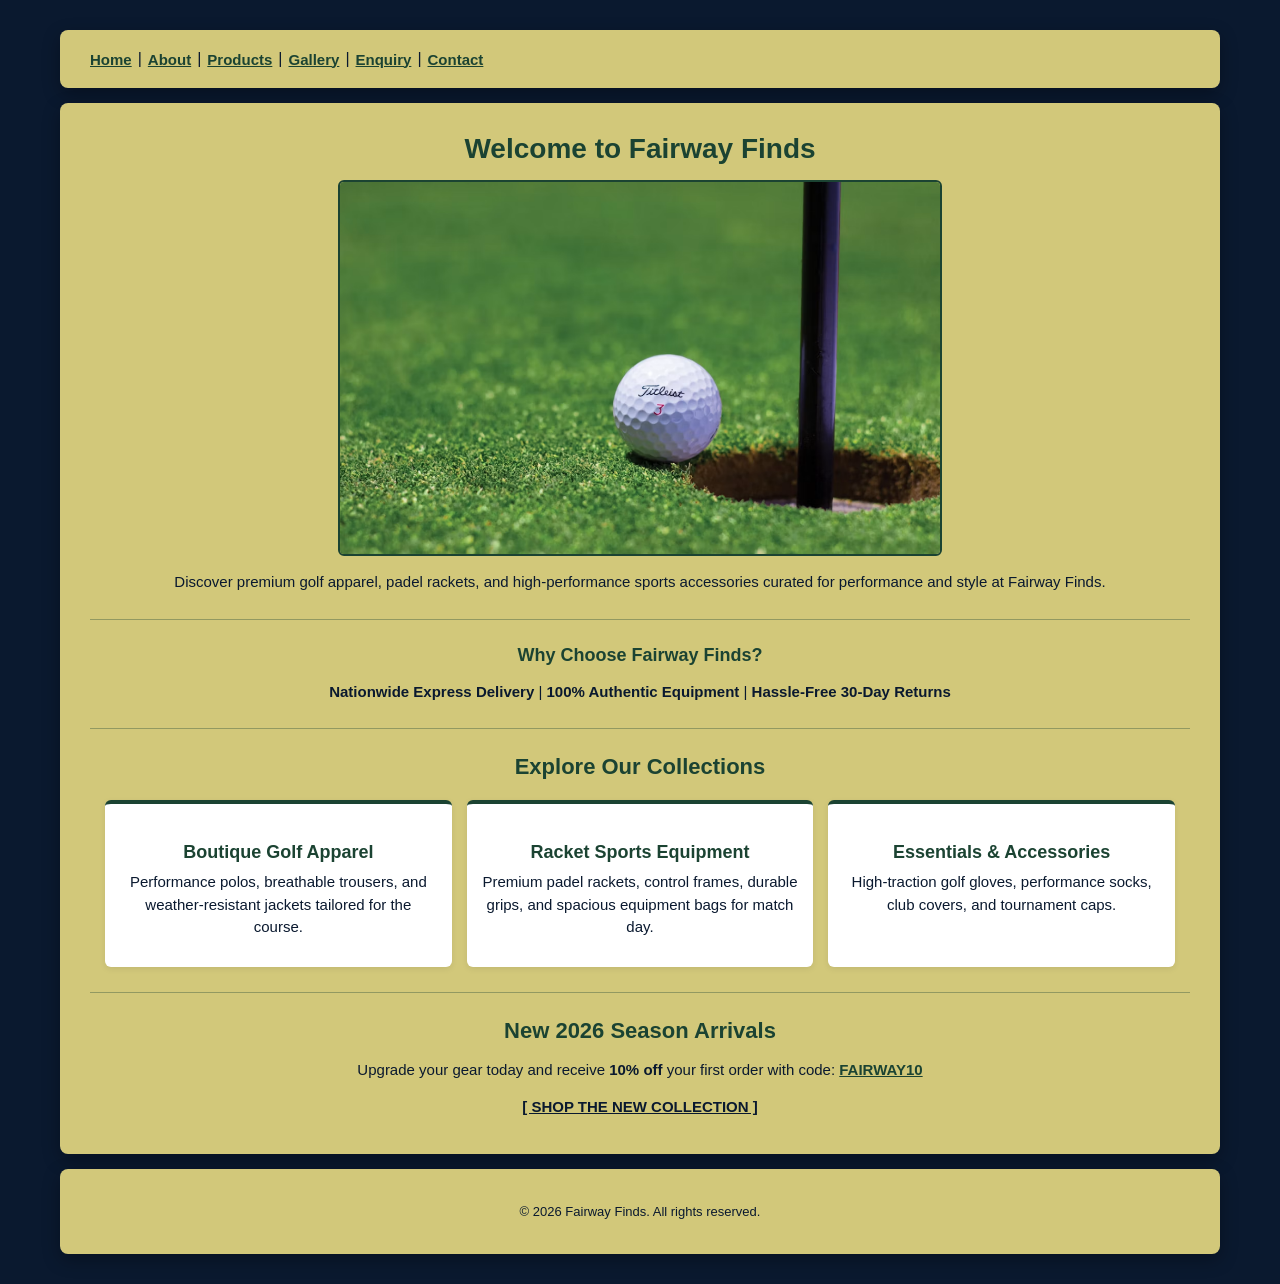
<file: index.html>
<!DOCTYPE html>
<html lang="en">
<head>
    <meta charset="UTF-8">
    <meta name="viewport" content="width=device-width, initial-scale=1.0">
    <title>Fairway Finds</title>
    <!--Allow acess to css-->
    <link rel="stylesheet" href="css-assets/styles.css">
</head>
<body>

    <header>
        <nav>
            <ul>
                <li><a href="index.html">Home</a></li> |
                <li><a href="about.html">About</a></li> |
                <li><a href="products.html">Products</a></li> |
                <li><a href="gallery.html">Gallery</a></li> |
                <li><a href="enquiry.html">Enquiry</a></li> |
                <li><a href="contact.html">Contact</a></li>
            </ul>
        </nav>
    </header>

    <main>
        <h1>Welcome to Fairway Finds</h1>

        <img src="_images/Home.png" alt="Golf ball going into the hole">

        <p>Discover premium golf apparel, padel rackets, and high-performance sports accessories curated for performance and style at Fairway Finds.</p>

        <hr>

        <section>
            <h3>Why Choose Fairway Finds?</h3>
            <p>
                <strong>Nationwide Express Delivery</strong> | 
                <strong>100% Authentic Equipment</strong> | 
                <strong>Hassle-Free 30-Day Returns</strong>
            </p>
        </section>

        <hr>

        <section>
            <h2>Explore Our Collections</h2>
            <table>
                <tr>
                    <td>
                        <h3>Boutique Golf Apparel</h3>
                        <p>Performance polos, breathable trousers, and weather-resistant jackets tailored for the course.</p>
                    </td>
                    <td>
                        <h3>Racket Sports Equipment</h3>
                        <p>Premium padel rackets, control frames, durable grips, and spacious equipment bags for match day.</p>
                    </td>
                    <td>
                        <h3>Essentials & Accessories</h3>
                        <p>High-traction golf gloves, performance socks, club covers, and tournament caps.</p>
                    </td>
                </tr>
            </table>
        </section>

        <hr>

        <section>
            <h2 class="promo-title">New 2026 Season Arrivals</h2>
            <p>Upgrade your gear today and receive <strong>10% off</strong> your first order with code: <u>FAIRWAY10</u></p>
            <p><a href="products.html"><strong>[ SHOP THE NEW COLLECTION ]</strong></a></p>
        </section>
    </main>

    <footer>
        <p>&copy; 2026 Fairway Finds. All rights reserved.</p>
    </footer>

</body>
</html>
</file>
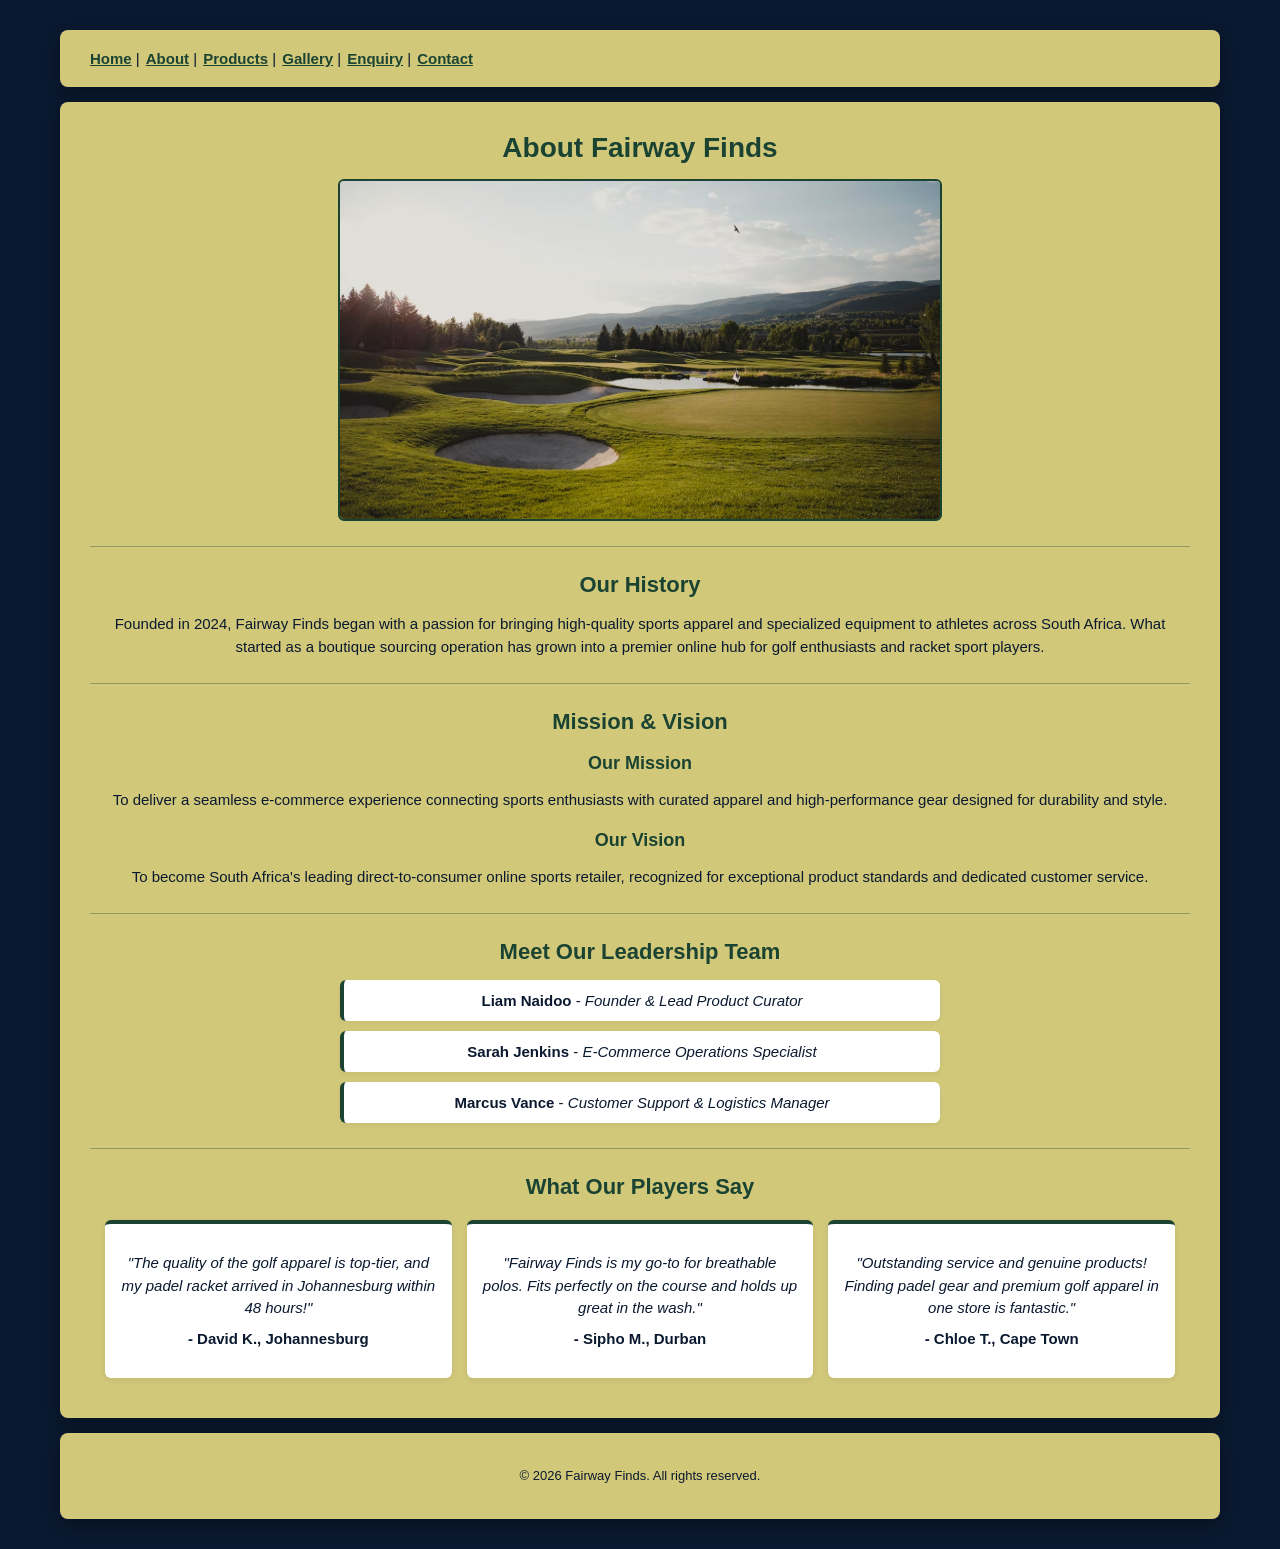
<file: about.html>
<!DOCTYPE html>
<html lang="en">
<head>
    <!-- Defines character encoding for universal text display -->
    <meta charset="UTF-8">
    <!-- Sets the viewport width for mobile responsive design -->
    <meta name="viewport" content="width=device-width, initial-scale=1.0">
    <!-- Link to external stylesheet -->
    <link rel="stylesheet" href="css-assets/styles.css">
    <!-- Displays the page title in the browser tab -->
    <title>Fairway Finds | About Us</title>
</head>
<body>

    <!-- Header section containing main website navigation menu -->
    <header>
        <nav>
            <ul>
                <li><a href="index.html">Home</a> |</li>
                <li><a href="about.html">About</a> |</li>
                <li><a href="products.html">Products</a> |</li>
                <li><a href="gallery.html">Gallery</a> |</li>
                <li><a href="enquiry.html">Enquiry</a> |</li>
                <li><a href="contact.html">Contact</a></li>
            </ul>
        </nav>
    </header>

    <!-- Main content area containing primary page information -->
    <main>
        <!-- Main Page Title -->
        <h1>About Fairway Finds</h1>

        <!-- Hero Feature Image -->
        <img src="_images/About.png" alt="Fairway Finds Golf Course View">

        <hr>

        <!-- Section detailing company background and history -->
        <section>
            <h2>Our History</h2>
            <p>Founded in 2024, Fairway Finds began with a passion for bringing high-quality sports apparel and specialized equipment to athletes across South Africa. What started as a boutique sourcing operation has grown into a premier online hub for golf enthusiasts and racket sport players.</p>
        </section>

        <hr>

        <!-- Section covering business goals, mission statement, and vision -->
        <section>
            <h2>Mission & Vision</h2>
            
            <h3>Our Mission</h3>
            <p>To deliver a seamless e-commerce experience connecting sports enthusiasts with curated apparel and high-performance gear designed for durability and style.</p>

            <h3>Our Vision</h3>
            <p>To become South Africa's leading direct-to-consumer online sports retailer, recognized for exceptional product standards and dedicated customer service.</p>
        </section>

        <hr>

        <!-- Section listing team leadership -->
        <section>
            <h2>Meet Our Leadership Team</h2>
            <ul>
                <li>
                    <strong>Liam Naidoo</strong> - <em>Founder & Lead Product Curator</em>
                </li>
                <li>
                    <strong>Sarah Jenkins</strong> - <em>E-Commerce Operations Specialist</em>
                </li>
                <li>
                    <strong>Marcus Vance</strong> - <em>Customer Support & Logistics Manager</em>
                </li>
            </ul>
        </section>

        <hr>

        <!-- Customer Testimonials Section (3-Column Card Layout) -->
        <section>
            <h2>What Our Players Say</h2>
            
            <table>
                <tr>
                    <td>
                        <p><em>"The quality of the golf apparel is top-tier, and my padel racket arrived in Johannesburg within 48 hours!"</em></p>
                        <p><strong>- David K., Johannesburg</strong></p>
                    </td>

                    <td>
                        <p><em>"Fairway Finds is my go-to for breathable polos. Fits perfectly on the course and holds up great in the wash."</em></p>
                        <p><strong>- Sipho M., Durban</strong></p>
                    </td>

                    <td>
                        <p><em>"Outstanding service and genuine products! Finding padel gear and premium golf apparel in one store is fantastic."</em></p>
                        <p><strong>- Chloe T., Cape Town</strong></p>
                    </td>
                </tr>
            </table>
        </section>
    </main>

    <!-- Footer section containing copyright notice -->
    <footer>
        <p>&copy; 2026 Fairway Finds. All rights reserved.</p>
    </footer>

</body>
</html>
</file>
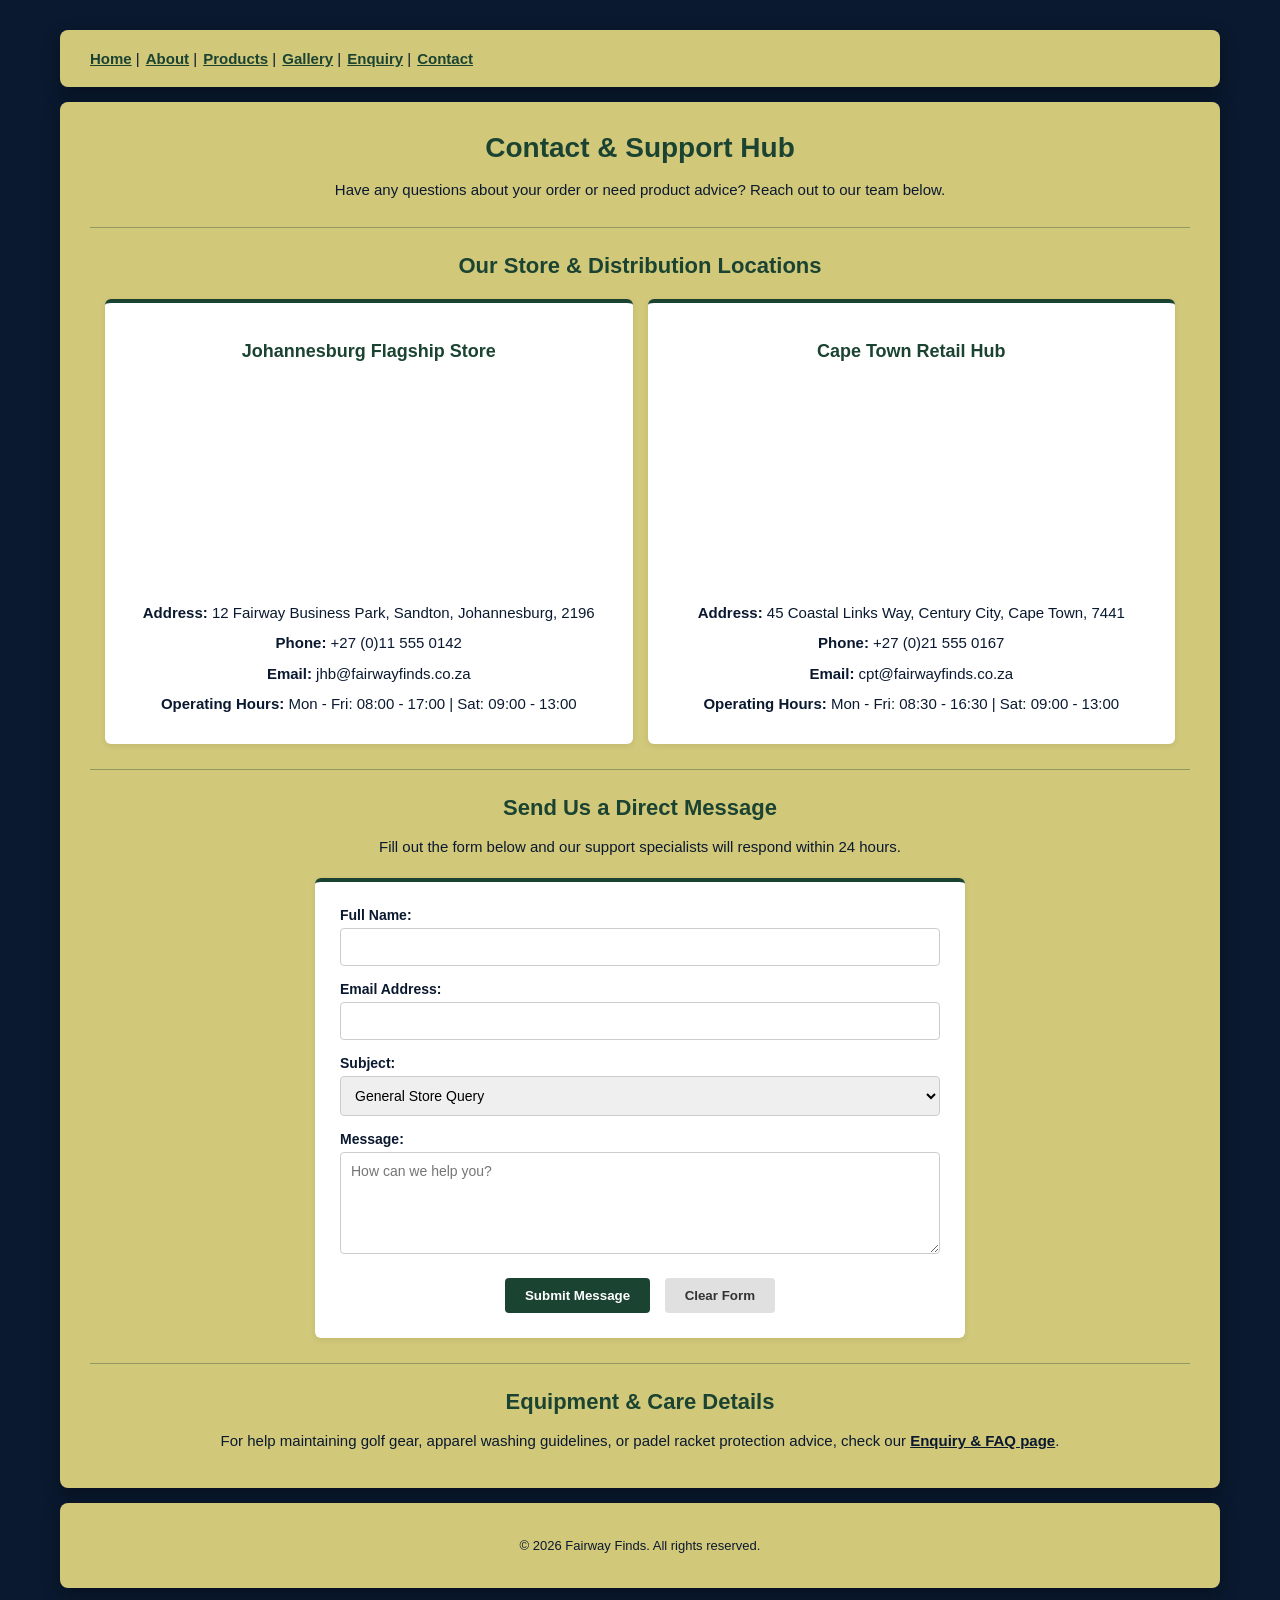
<file: contact.html>
<!DOCTYPE html>
<html lang="en">
<head>
    <!-- Defines character encoding for universal text display -->
    <meta charset="UTF-8">
    <!-- Sets the viewport width for mobile responsive design -->
    <meta name="viewport" content="width=device-width, initial-scale=1.0">
    <!-- Allow access to css -->
    <link rel="stylesheet" href="css-assets/styles.css">
    <!-- Displays the page title in the browser tab -->
    <title>Fairway Finds | Contact Us</title>
</head>
<body>

    <!-- Header section containing main website navigation menu -->
    <header>
        <nav>
            <!-- Structured navigation links -->
            <ul>
                <li><a href="index.html">Home</a> |</li>
                <li><a href="about.html">About</a> |</li>
                <li><a href="products.html">Products</a> |</li>
                <li><a href="gallery.html">Gallery</a> |</li>
                <li><a href="enquiry.html">Enquiry</a> |</li>
                <li><a href="contact.html">Contact</a></li>
            </ul>
        </nav>
    </header>

    <!-- Main content area containing primary page information -->
    <main>
        <!-- Page Header -->
        <section>
            <h1>Contact & Support Hub</h1>
            <p>Have any questions about your order or need product advice? Reach out to our team below.</p>
        </section>

        <hr>

        <!-- Store Locations & Maps (Grid Layout handled by styles.css) -->
        <section>
            <h2>Our Store & Distribution Locations</h2>
            
            <table>
                <tr>
                    <!-- Johannesburg Store Location & Map Embed -->
                    <td>
                        <h3>Johannesburg Flagship Store</h3>
                        
                        <iframe 
                            src="https://www.google.com/maps/embed?pb=!1m18!1m12!1m3!1d57312.3789!2d28.03!3d-26.10!2m3!1f0!2f0!3f0!3m2!1i1024!2i768!4f13.1!3m3!1m2!1s0x1e95733907!2sSandton%2C%20Johannesburg!5e0!3m2!1sen!2sza!4v1700000000000" 
                            width="100%" height="220" style="border:0;" allowfullscreen="" loading="lazy">
                        </iframe>

                        <p><strong>Address:</strong> 12 Fairway Business Park, Sandton, Johannesburg, 2196</p>
                        <p><strong>Phone:</strong> +27 (0)11 555 0142</p>
                        <p><strong>Email:</strong> jhb@fairwayfinds.co.za</p>
                        <p><strong>Operating Hours:</strong> Mon - Fri: 08:00 - 17:00 | Sat: 09:00 - 13:00</p>
                    </td>

                    <!-- Cape Town Store Location & Map Embed -->
                    <td>
                        <h3>Cape Town Retail Hub</h3>
                        
                        <iframe 
                            src="https://www.google.com/maps/embed?pb=!1m18!1m12!1m3!1d53000.1234!2d18.51!3d-33.89!2m3!1f0!2f0!3f0!3m2!1i1024!2i768!4f13.1!3m3!1m2!1s0x1dcc5d5a!2sCentury%20City%2C%20Cape%20Town!5e0!3m2!1sen!2sza!4v1700000000000" 
                            width="100%" height="220" style="border:0;" allowfullscreen="" loading="lazy">
                        </iframe>

                        <p><strong>Address:</strong> 45 Coastal Links Way, Century City, Cape Town, 7441</p>
                        <p><strong>Phone:</strong> +27 (0)21 555 0167</p>
                        <p><strong>Email:</strong> cpt@fairwayfinds.co.za</p>
                        <p><strong>Operating Hours:</strong> Mon - Fri: 08:30 - 16:30 | Sat: 09:00 - 13:00</p>
                    </td>
                </tr>
            </table>
        </section>

        <hr>

        <!-- Direct Contact Support Form -->
        <section>
            <h2>Send Us a Direct Message</h2>
            <p>Fill out the form below and our support specialists will respond within 24 hours.</p>
            
            <form action="#" method="post">
                <div class="form-group">
                    <label for="fullname">Full Name:</label>
                    <input type="text" id="fullname" name="fullname" required>
                </div>

                <div class="form-group">
                    <label for="email">Email Address:</label>
                    <input type="email" id="email" name="email" required>
                </div>

                <div class="form-group">
                    <label for="subject">Subject:</label>
                    <select id="subject" name="subject">
                        <option value="general">General Store Query</option>
                        <option value="order">Order Tracking</option>
                        <option value="returns">Returns & Exchanges</option>
                        <option value="care">Product Care Query</option>
                    </select>
                </div>

                <div class="form-group">
                    <label for="message">Message:</label>
                    <textarea id="message" name="message" rows="5" required placeholder="How can we help you?"></textarea>
                </div>

                <div class="form-buttons">
                    <button type="submit" class="btn-submit">Submit Message</button>
                    <button type="reset" class="btn-reset">Clear Form</button>
                </div>
            </form>
        </section>

        <hr>

        <!-- Product Care & Equipment Support Section -->
        <section>
            <h2>Equipment & Care Details</h2>
            <p>For help maintaining golf gear, apparel washing guidelines, or padel racket protection advice, check our <a href="enquiry.html">Enquiry & FAQ page</a>.</p>
        </section>
    </main>

    <!-- Footer section containing copyright notice -->
    <footer>
        <p>&copy; 2026 Fairway Finds. All rights reserved.</p>
    </footer>

</body>
</html>
</file>
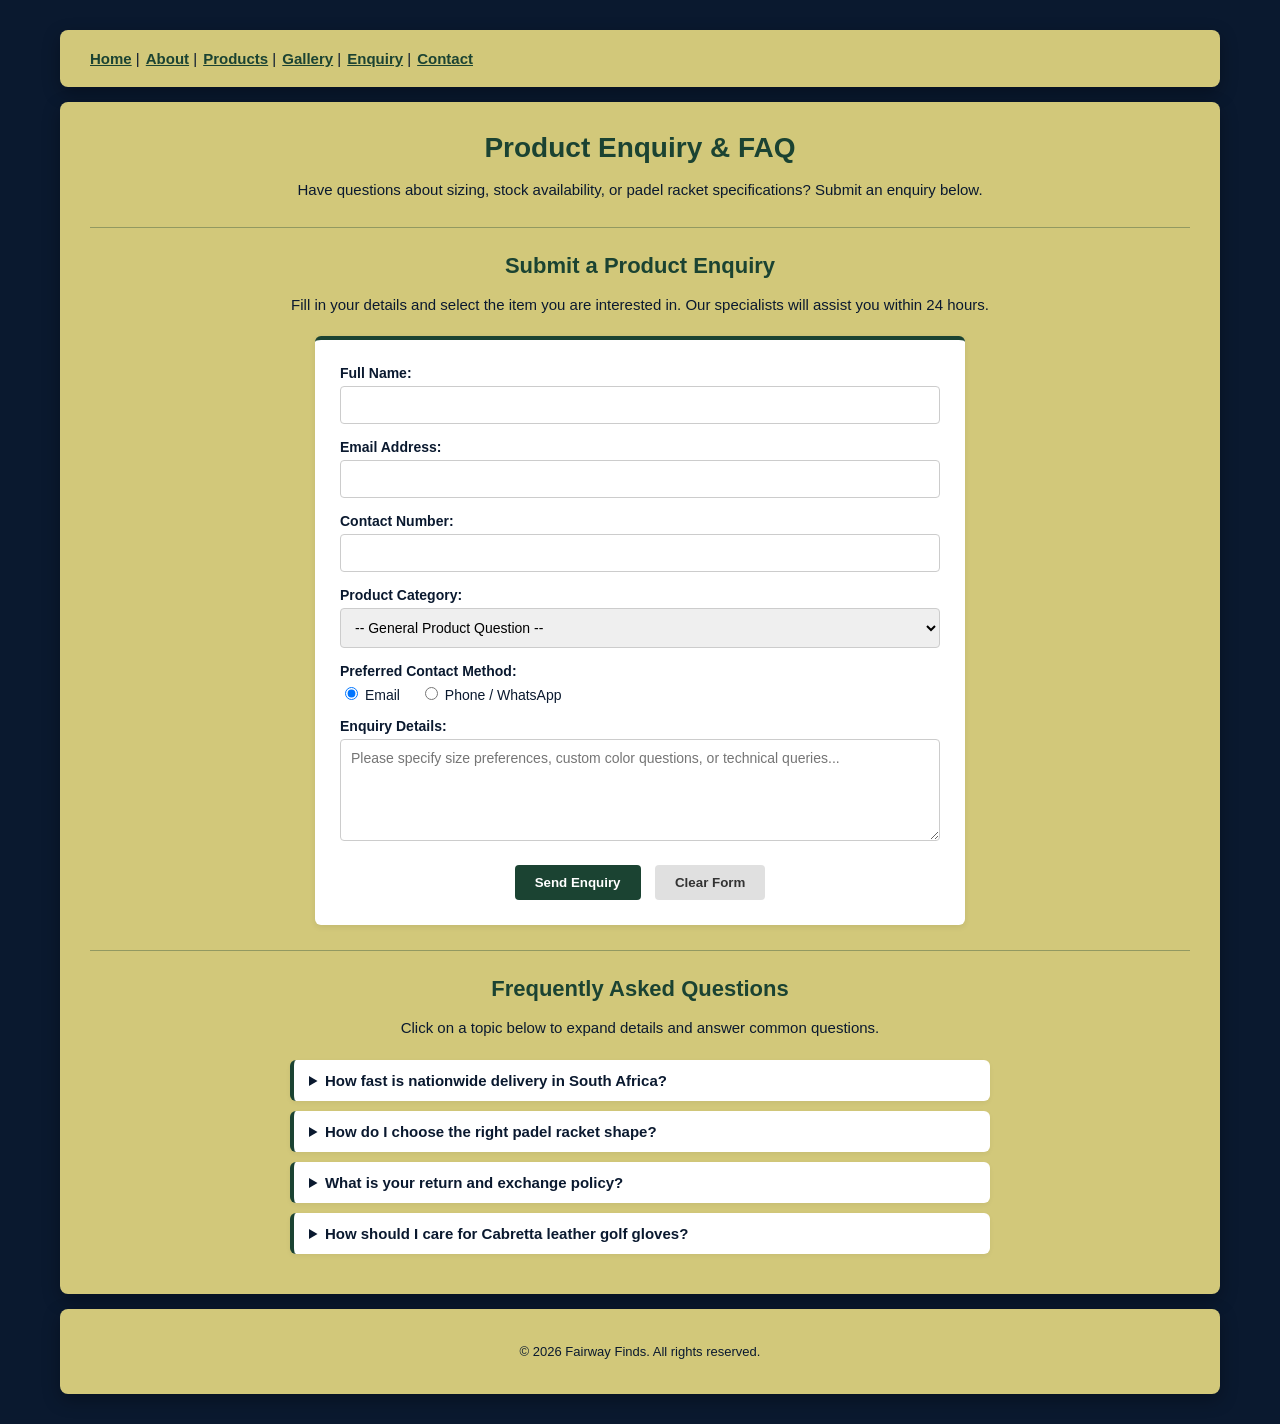
<file: enquiry.html>
<!DOCTYPE html>
<html lang="en">
<head>
    <meta charset="UTF-8">
    <meta name="viewport" content="width=device-width, initial-scale=1.0">
    <link rel="stylesheet" href="css-assets/styles.css">
    <title>Fairway Finds | Product Enquiry & FAQ</title>
</head>
<body>

    <header>
        <nav>
            <ul>
                <li><a href="index.html">Home</a> |</li>
                <li><a href="about.html">About</a> |</li>
                <li><a href="products.html">Products</a> |</li>
                <li><a href="gallery.html">Gallery</a> |</li>
                <li><a href="enquiry.html">Enquiry</a> |</li>
                <li><a href="contact.html">Contact</a></li>
            </ul>
        </nav>
    </header>

    <main>
        <h1>Product Enquiry & FAQ</h1>
        <p>Have questions about sizing, stock availability, or padel racket specifications? Submit an enquiry below.</p>

        <hr>

        <h2>Submit a Product Enquiry</h2>
        <p>Fill in your details and select the item you are interested in. Our specialists will assist you within 24 hours.</p>

        <form action="#" method="post">
            <div class="form-group">
                <label for="fullname">Full Name:</label>
                <input type="text" id="fullname" name="fullname" required>
            </div>

            <div class="form-group">
                <label for="email">Email Address:</label>
                <input type="email" id="email" name="email" required>
            </div>

            <div class="form-group">
                <label for="phone">Contact Number:</label>
                <input type="tel" id="phone" name="phone">
            </div>

            <div class="form-group">
                <label for="category">Product Category:</label>
                <select id="category" name="category">
                    <option value="">-- General Product Question --</option>
                    <option value="polo">Pro-Performance Polo</option>
                    <option value="trousers">Flex-Fit Golf Trousers</option>
                    <option value="jacket">All-Weather Wind Jacket</option>
                    <option value="padel-ctrl">Precision Control Padel Racket</option>
                    <option value="padel-smash">Attack Power Smash Padel Racket</option>
                    <option value="padel-bag">Touring Thermal Racket Bag</option>
                    <option value="glove">Cabretta Leather Glove</option>
                    <option value="balls">Tour Padel Balls</option>
                    <option value="cap">Fairway Performance Cap</option>
                </select>
            </div>

            <div class="form-group">
                <label>Preferred Contact Method:</label>
                <div class="radio-group">
                    <label><input type="radio" name="contact_method" value="email" checked> Email</label>
                    <label><input type="radio" name="contact_method" value="phone"> Phone / WhatsApp</label>
                </div>
            </div>

            <div class="form-group">
                <label for="details">Enquiry Details:</label>
                <textarea id="details" name="details" rows="5" placeholder="Please specify size preferences, custom color questions, or technical queries..."></textarea>
            </div>

            <div class="form-buttons">
                <button type="submit" class="btn-submit">Send Enquiry</button>
                <button type="reset" class="btn-reset">Clear Form</button>
            </div>
        </form>

        <hr>

        <h2>Frequently Asked Questions</h2>
        <p>Click on a topic below to expand details and answer common questions.</p>

        <div class="faq-container">
            <details>
                <summary>How fast is nationwide delivery in South Africa?</summary>
                <p>Standard door-to-door courier delivery takes 2 to 4 business days nationwide. Express overnight shipping options are available upon request during checkout.</p>
            </details>

            <details>
                <summary>How do I choose the right padel racket shape?</summary>
                <p>Round rackets (like our Precision Control Frame) offer a larger sweet spot and low balance for control. Diamond rackets (like our Attack Power Smash) are top-heavy and built for high power hitters.</p>
            </details>

            <details>
                <summary>What is your return and exchange policy?</summary>
                <p>We accept exchanges and returns within 30 days of purchase, provided the items are unworn, in original packaging, and tags remain attached.</p>
            </details>

            <details>
                <summary>How should I care for Cabretta leather golf gloves?</summary>
                <p>Avoid wringing or pulling heavily on the leather when wet. Allow the glove to air dry flat away from direct sunlight to maintain soft elasticity and tactile grip.</p>
            </details>
        </div>
    </main>

    <footer>
        <p>&copy; 2026 Fairway Finds. All rights reserved.</p>
    </footer>

</body>
</html>
</file>
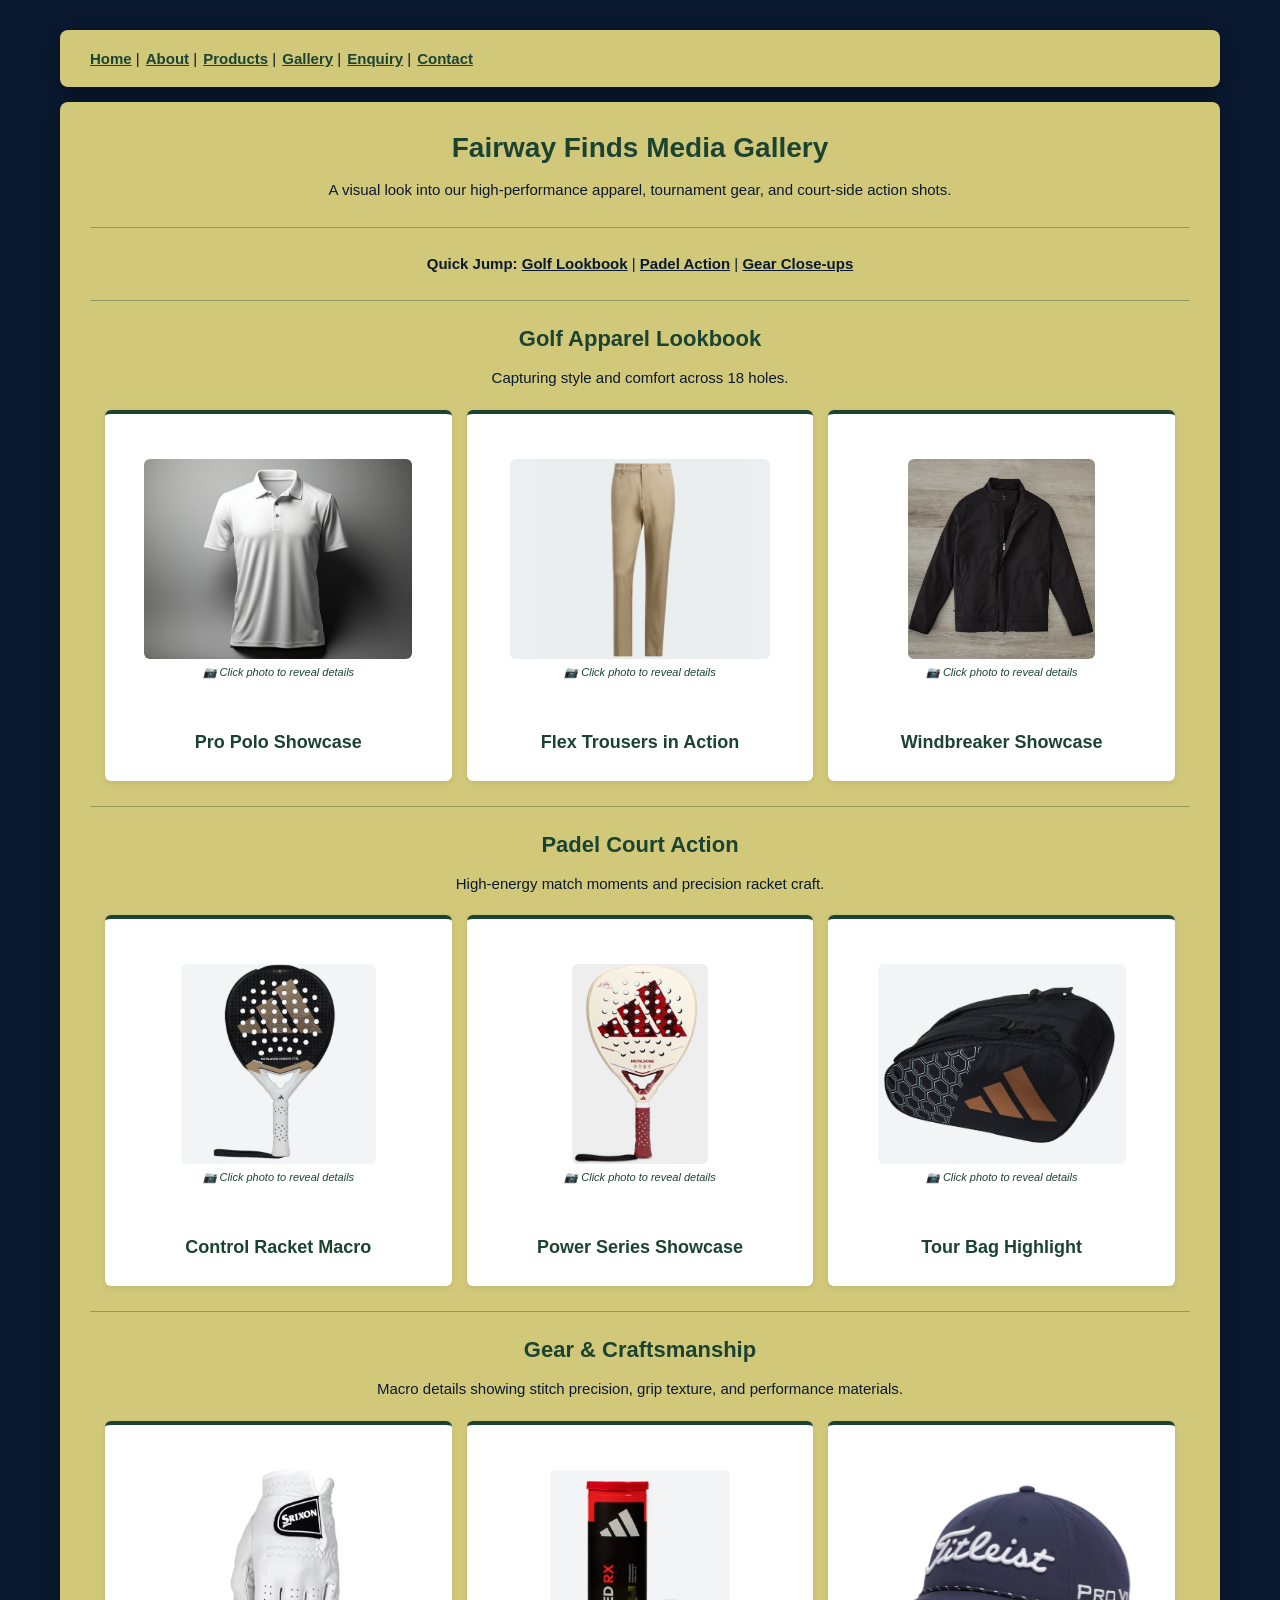
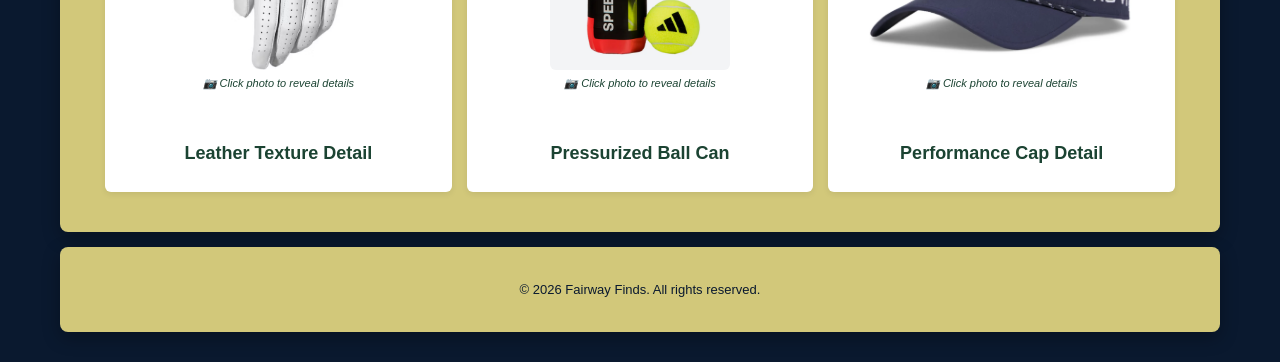
<file: gallery.html>
<!DOCTYPE html>
<html lang="en">
<head>
    <meta charset="UTF-8">
    <meta name="viewport" content="width=device-width, initial-scale=1.0">
    <link rel="stylesheet" href="css-assets/styles.css">
    <title>Fairway Finds | Photo Gallery</title>
</head>
<body>

    <header>
        <nav>
            <ul>
                <li><a href="index.html">Home</a> |</li>
                <li><a href="about.html">About</a> |</li>
                <li><a href="products.html">Products</a> |</li>
                <li><a href="gallery.html">Gallery</a> |</li>
                <li><a href="enquiry.html">Enquiry</a> |</li>
                <li><a href="contact.html">Contact</a></li>
            </ul>
        </nav>
    </header>

    <main>
        <h1>Fairway Finds Media Gallery</h1>
        <p>A visual look into our high-performance apparel, tournament gear, and court-side action shots.</p>

        <hr>

        <!-- Gallery Jump Navigation -->
        <p><strong>Quick Jump:</strong> 
            <a href="#golf">Golf Lookbook</a> | 
            <a href="#padel">Padel Action</a> | 
            <a href="#gear">Gear Close-ups</a>
        </p>

        <hr>

        <!-- Section 1: Golf Lookbook -->
        <section id="golf">
            <h2>Golf Apparel Lookbook</h2>
            <p>Capturing style and comfort across 18 holes.</p>

            <table>
                <tr>
                    <td>
                        <div class="flip-card">
                            <div class="flip-card-inner">
                                <div class="flip-card-front">
                                    <img src="_images/polo.png" alt="Pro-Performance Polo">
                                    <p style="font-size: 11px; color: #1B4332; margin-top: 5px;"><em>📷 Click photo to reveal details</em></p>
                                </div>
                                <div class="flip-card-back">
                                    <h4>Summer Tour Collection</h4>
                                    <p><strong>Location:</strong> Pearl Valley Golf Estate</p>
                                    <p><strong>Shot Info:</strong> High-noon light highlighting breathable knit texture.</p>
                                    <p><strong>Tag:</strong> #FairwayStyle #GolfApparel</p>
                                    <p class="hint">Click to return to photo</p>
                                </div>
                            </div>
                        </div>
                        <h3>Pro Polo Showcase</h3>
                    </td>

                    <td>
                        <div class="flip-card">
                            <div class="flip-card-inner">
                                <div class="flip-card-front">
                                    <img src="_images/pants.png" alt="Flex-Fit Trousers">
                                    <p style="font-size: 11px; color: #1B4332; margin-top: 5px;"><em>📷 Click photo to reveal details</em></p>
                                </div>
                                <div class="flip-card-back">
                                    <h4>Tour Fit Series</h4>
                                    <p><strong>Location:</strong> Steyn City Golf Club</p>
                                    <p><strong>Shot Info:</strong> Full swing sequence testing material stretch and mobility.</p>
                                    <p><strong>Tag:</strong> #4WayStretch #GolfFit</p>
                                    <p class="hint">Click to return to photo</p>
                                </div>
                            </div>
                        </div>
                        <h3>Flex Trousers in Action</h3>
                    </td>

                    <td>
                        <div class="flip-card">
                            <div class="flip-card-inner">
                                <div class="flip-card-front">
                                    <img src="_images/jacket.png" alt="All-Weather Wind Jacket">
                                    <p style="font-size: 11px; color: #1B4332; margin-top: 5px;"><em>📷 Click photo to reveal details</em></p>
                                </div>
                                <div class="flip-card-back">
                                    <h4>Early Morning Rounds</h4>
                                    <p><strong>Location:</strong> Linksfield Ridge</p>
                                    <p><strong>Shot Info:</strong> Windproof shell shielding morning coastal mist.</p>
                                    <p><strong>Tag:</strong> #AllWeather #Outerwear</p>
                                    <p class="hint">Click to return to photo</p>
                                </div>
                            </div>
                        </div>
                        <h3>Windbreaker Showcase</h3>
                    </td>
                </tr>
            </table>
        </section>

        <hr>

        <!-- Section 2: Padel & Racket Sports -->
        <section id="padel">
            <h2>Padel Court Action</h2>
            <p>High-energy match moments and precision racket craft.</p>

            <table>
                <tr>
                    <td>
                        <div class="flip-card">
                            <div class="flip-card-inner">
                                <div class="flip-card-front">
                                    <img src="_images/Padel Racket ctrl.png" alt="Precision Control Frame">
                                    <p style="font-size: 11px; color: #1B4332; margin-top: 5px;"><em>📷 Click photo to reveal details</em></p>
                                </div>
                                <div class="flip-card-back">
                                    <h4>Court Studio Shot</h4>
                                    <p><strong>Focus:</strong> 6K Carbon Weave Macro Focus</p>
                                    <p><strong>Feature:</strong> Textured spin surface highlight under studio lighting.</p>
                                    <p><strong>Tag:</strong> #PadelLife #CarbonControl</p>
                                    <p class="hint">Click to return to photo</p>
                                </div>
                            </div>
                        </div>
                        <h3>Control Racket Macro</h3>
                    </td>

                    <td>
                        <div class="flip-card">
                            <div class="flip-card-inner">
                                <div class="flip-card-front">
                                    <img src="_images/Padel Racket.png" alt="Attack Power Smash Racket">
                                    <p style="font-size: 11px; color: #1B4332; margin-top: 5px;"><em>📷 Click photo to reveal details</em></p>
                                </div>
                                <div class="flip-card-back">
                                    <h4>Tournament Spotlight</h4>
                                    <p><strong>Event:</strong> National Padel Open</p>
                                    <p><strong>Details:</strong> Diamond-head power frame featured in championship final.</p>
                                    <p><strong>Tag:</strong> #SmashPower #PadelTour</p>
                                    <p class="hint">Click to return to photo</p>
                                </div>
                            </div>
                        </div>
                        <h3>Power Series Showcase</h3>
                    </td>

                    <td>
                        <div class="flip-card">
                            <div class="flip-card-inner">
                                <div class="flip-card-front">
                                    <img src="_images/Padel Bag.png" alt="Touring Thermal Racket Bag">
                                    <p style="font-size: 11px; color: #1B4332; margin-top: 5px;"><em>📷 Click photo to reveal details</em></p>
                                </div>
                                <div class="flip-card-back">
                                    <h4>Travel & Gear Setup</h4>
                                    <p><strong>Location:</strong> Court Side Lockers</p>
                                    <p><strong>Details:</strong> Thermal lining keeping gear temperature-regulated.</p>
                                    <p><strong>Tag:</strong> #GearOnTheGo #PadelTravel</p>
                                    <p class="hint">Click to return to photo</p>
                                </div>
                            </div>
                        </div>
                        <h3>Tour Bag Highlight</h3>
                    </td>
                </tr>
            </table>
        </section>

        <hr>

        <!-- Section 3: Equipment Close-ups -->
        <section id="gear">
            <h2>Gear & Craftsmanship</h2>
            <p>Macro details showing stitch precision, grip texture, and performance materials.</p>

            <table>
                <tr>
                    <td>
                        <div class="flip-card">
                            <div class="flip-card-inner">
                                <div class="flip-card-front">
                                    <img src="_images/Glove.png" alt="Cabretta Leather Glove">
                                    <p style="font-size: 11px; color: #1B4332; margin-top: 5px;"><em>📷 Click photo to reveal details</em></p>
                                </div>
                                <div class="flip-card-back">
                                    <h4>Material Craftsmanship</h4>
                                    <p><strong>Detail:</strong> Hand-stitched Cabretta seam work.</p>
                                    <p><strong>Feel:</strong> Ultra-thin 0.45mm premium leather response.</p>
                                    <p><strong>Tag:</strong> #TactileGrip #GolfGlove</p>
                                    <p class="hint">Click to return to photo</p>
                                </div>
                            </div>
                        </div>
                        <h3>Leather Texture Detail</h3>
                    </td>

                    <td>
                        <div class="flip-card">
                            <div class="flip-card-inner">
                                <div class="flip-card-front">
                                    <img src="_images/Padel Balls.png" alt="Tour Padel Balls">
                                    <p style="font-size: 11px; color: #1B4332; margin-top: 5px;"><em>📷 Click photo to reveal details</em></p>
                                </div>
                                <div class="flip-card-back">
                                    <h4>Pressurized Testing</h4>
                                    <p><strong>Test:</strong> 8-Bar Pressure Retention Test</p>
                                    <p><strong>Feature:</strong> Synthetic felt woven for high altitude play.</p>
                                    <p><strong>Tag:</strong> #TournamentGrade #HighBounce</p>
                                    <p class="hint">Click to return to photo</p>
                                </div>
                            </div>
                        </div>
                        <h3>Pressurized Ball Can</h3>
                    </td>

                    <td>
                        <div class="flip-card">
                            <div class="flip-card-inner">
                                <div class="flip-card-front">
                                    <img src="_images/Golf Cap.png" alt="Fairway Performance Cap">
                                    <p style="font-size: 11px; color: #1B4332; margin-top: 5px;"><em>📷 Click photo to reveal details</em></p>
                                </div>
                                <div class="flip-card-back">
                                    <h4>Headwear Details</h4>
                                    <p><strong>Detail:</strong> Moisture-wicking inner headband strip.</p>
                                    <p><strong>Feature:</strong> Anti-glare under-visor coating.</p>
                                    <p><strong>Tag:</strong> #SunProtection #FairwayCap</p>
                                    <p class="hint">Click to return to photo</p>
                                </div>
                            </div>
                        </div>
                        <h3>Performance Cap Detail</h3>
                    </td>
                </tr>
            </table>
        </section>
    </main>

    <footer>
        <p>&copy; 2026 Fairway Finds. All rights reserved.</p>
    </footer>

    <!-- Click-to-Flip Script -->
    <script>
        document.querySelectorAll('.flip-card').forEach(card => {
            card.addEventListener('click', () => {
                card.classList.toggle('flipped');
            });
        });
    </script>

</body>
</html>
</file>
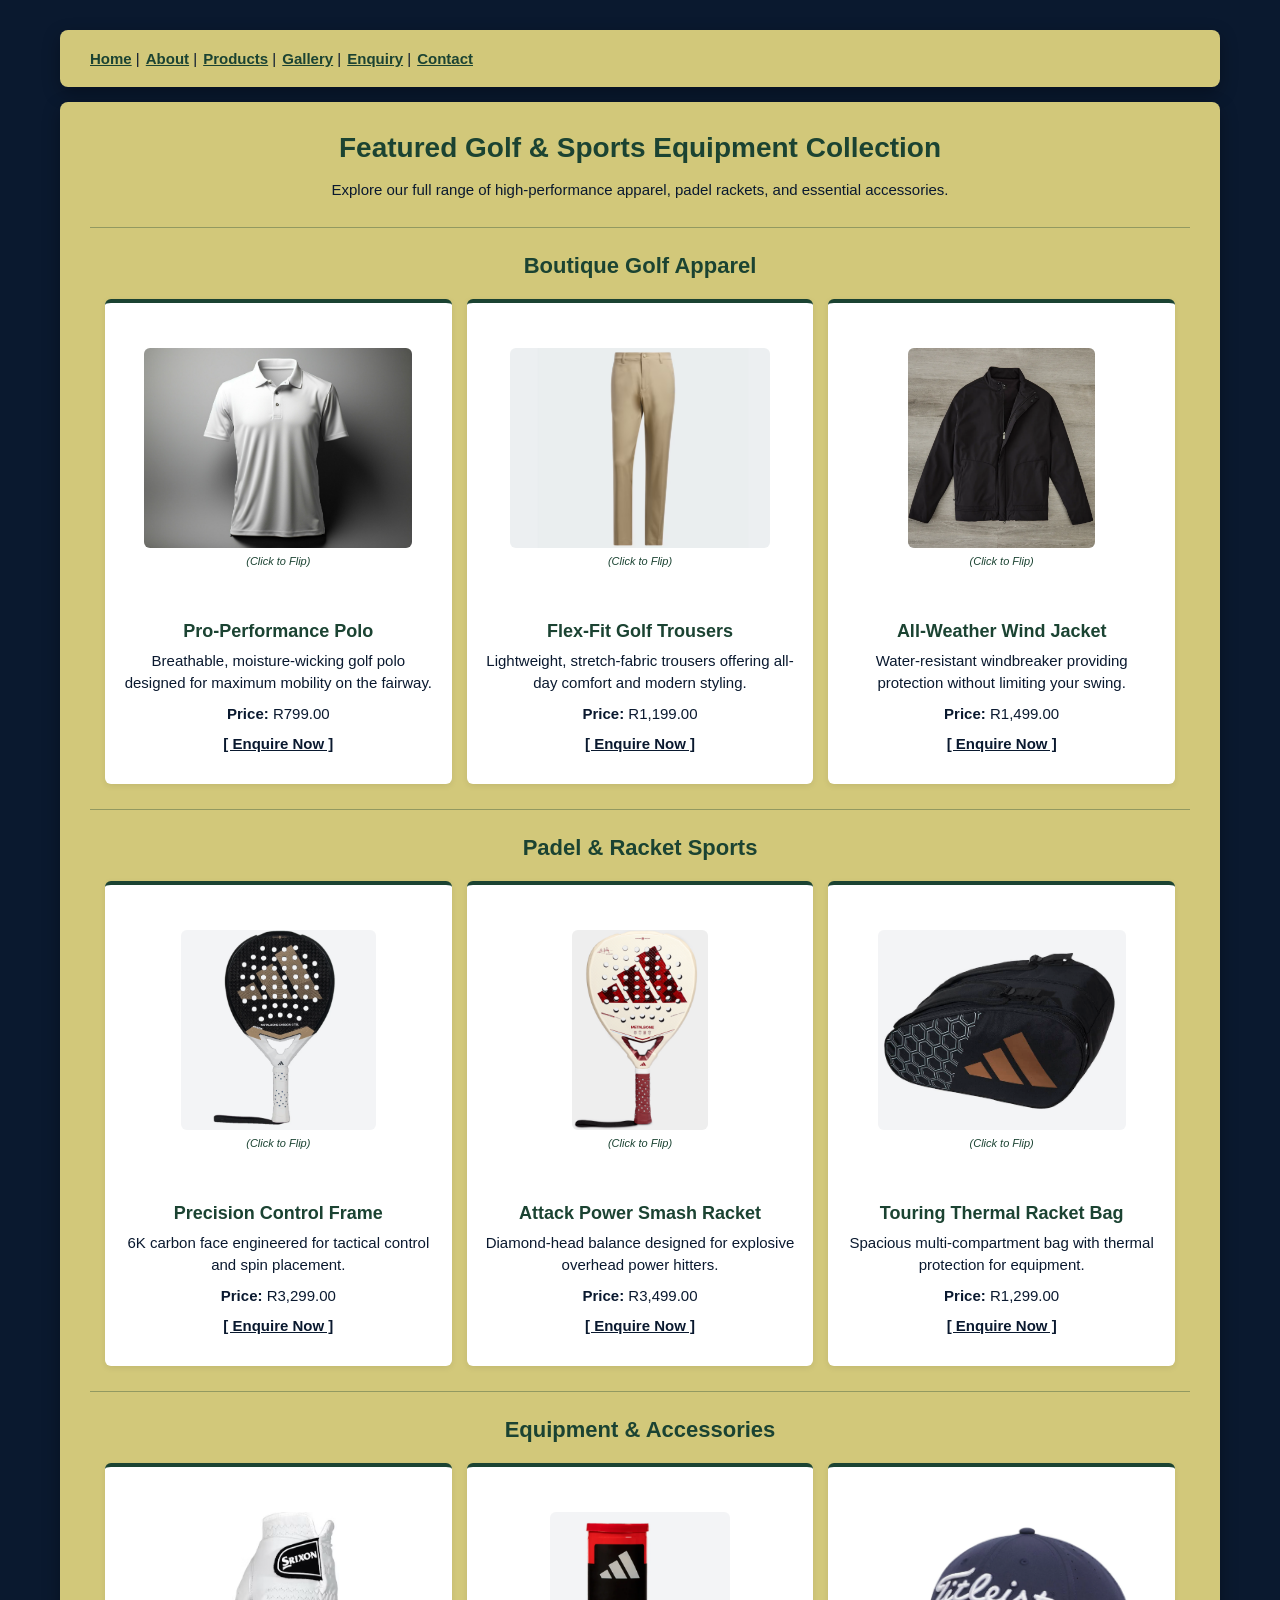
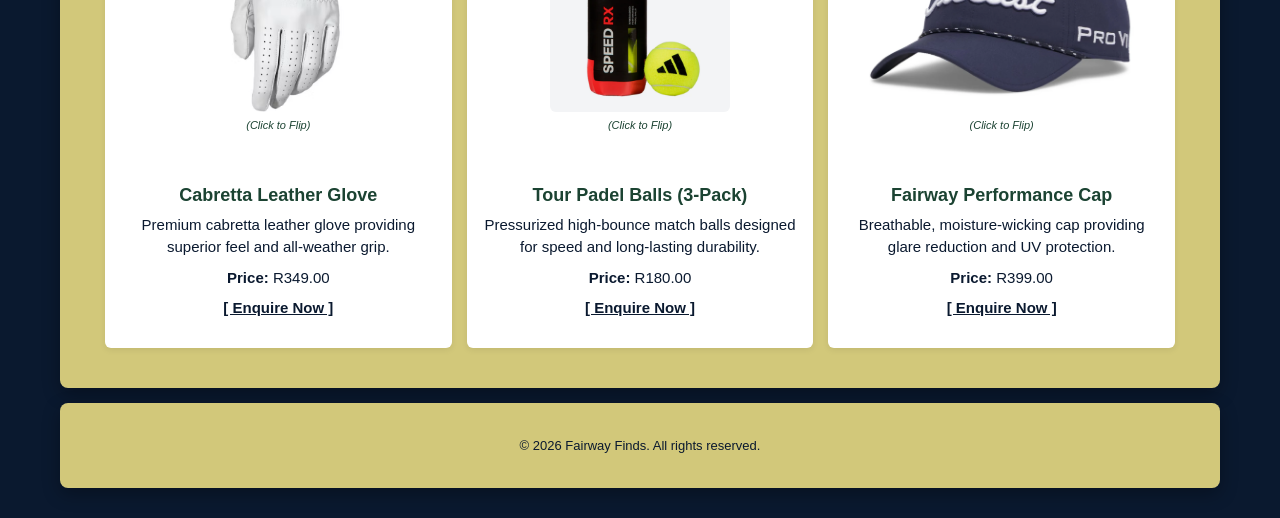
<file: products.html>
<!DOCTYPE html>
<html lang="en">
<head>
    <meta charset="UTF-8">
    <meta name="viewport" content="width=device-width, initial-scale=1.0">
    <link rel="stylesheet" href="css-assets/styles.css">
    <title>Fairway Finds | Products</title>
</head>
<body>

    <header>
        <nav>
            <ul>
                <li><a href="index.html">Home</a> |</li>
                <li><a href="about.html">About</a> |</li>
                <li><a href="products.html">Products</a> |</li>
                <li><a href="gallery.html">Gallery</a> |</li>
                <li><a href="enquiry.html">Enquiry</a> |</li>
                <li><a href="contact.html">Contact</a></li>
            </ul>
        </nav>
    </header>

    <main>
        <h1>Featured Golf & Sports Equipment Collection</h1>
        <p>Explore our full range of high-performance apparel, padel rackets, and essential accessories.</p>

        <hr>

        <!-- Category 1: Golf Apparel -->
        <h2>Boutique Golf Apparel</h2>
        <table>
            <tr>
                <td>
                    <div class="flip-card">
                        <div class="flip-card-inner">
                            <div class="flip-card-front">
                                <img src="_images/polo.png" alt="Pro-Performance Polo">
                                <p style="font-size: 11px; color: #1B4332; margin-top: 5px;"><em>(Click to Flip)</em></p>
                            </div>
                            <div class="flip-card-back">
                                <h4>Pro-Performance Polo</h4>
                                <p><strong>Material:</strong> 92% Polyester, 8% Elastane</p>
                                <p><strong>Features:</strong> Moisture-wicking, UV 50+ protection, 4-way stretch fabric.</p>
                                <p class="hint">Click again to flip back</p>
                            </div>
                        </div>
                    </div>
                    <h3>Pro-Performance Polo</h3>
                    <p>Breathable, moisture-wicking golf polo designed for maximum mobility on the fairway.</p>
                    <p><strong>Price:</strong> R799.00</p>
                    <p><a href="enquiry.html">[ Enquire Now ]</a></p>
                </td>

                <td>
                    <div class="flip-card">
                        <div class="flip-card-inner">
                            <div class="flip-card-front">
                                <img src="_images/pants.png" alt="Flex-Fit Golf Trousers">
                                <p style="font-size: 11px; color: #1B4332; margin-top: 5px;"><em>(Click to Flip)</em></p>
                            </div>
                            <div class="flip-card-back">
                                <h4>Flex-Fit Golf Trousers</h4>
                                <p><strong>Material:</strong> Lightweight Stretch Fabric</p>
                                <p><strong>Features:</strong> Flexible waistband, water-resistant coating, tailored fit.</p>
                                <p class="hint">Click again to flip back</p>
                            </div>
                        </div>
                    </div>
                    <h3>Flex-Fit Golf Trousers</h3>
                    <p>Lightweight, stretch-fabric trousers offering all-day comfort and modern styling.</p>
                    <p><strong>Price:</strong> R1,199.00</p>
                    <p><a href="enquiry.html">[ Enquire Now ]</a></p>
                </td>

                <td>
                    <div class="flip-card">
                        <div class="flip-card-inner">
                            <div class="flip-card-front">
                                <img src="_images/jacket.png" alt="All-Weather Wind Jacket">
                                <p style="font-size: 11px; color: #1B4332; margin-top: 5px;"><em>(Click to Flip)</em></p>
                            </div>
                            <div class="flip-card-back">
                                <h4>All-Weather Wind Jacket</h4>
                                <p><strong>Material:</strong> Weatherproof Softshell</p>
                                <p><strong>Features:</strong> Windproof lining, full-zip design, unrestricted swing mobility.</p>
                                <p class="hint">Click again to flip back</p>
                            </div>
                        </div>
                    </div>
                    <h3>All-Weather Wind Jacket</h3>
                    <p>Water-resistant windbreaker providing protection without limiting your swing.</p>
                    <p><strong>Price:</strong> R1,499.00</p>
                    <p><a href="enquiry.html">[ Enquire Now ]</a></p>
                </td>
            </tr>
        </table>

        <hr>

        <!-- Category 2: Padel & Racket Gear -->
        <h2>Padel & Racket Sports</h2>
        <table>
            <tr>
                <td>
                    <div class="flip-card">
                        <div class="flip-card-inner">
                            <div class="flip-card-front">
                                <img src="_images/Padel Racket ctrl.png" alt="Precision Control Frame">
                                <p style="font-size: 11px; color: #1B4332; margin-top: 5px;"><em>(Click to Flip)</em></p>
                            </div>
                            <div class="flip-card-back">
                                <h4>Precision Control Frame</h4>
                                <p><strong>Composition:</strong> 6K Carbon Fiber</p>
                                <p><strong>Features:</strong> Round shape, low balance, textured surface for maximum spin control.</p>
                                <p class="hint">Click again to flip back</p>
                            </div>
                        </div>
                    </div>
                    <h3>Precision Control Frame</h3>
                    <p>6K carbon face engineered for tactical control and spin placement.</p>
                    <p><strong>Price:</strong> R3,299.00</p>
                    <p><a href="enquiry.html">[ Enquire Now ]</a></p>
                </td>

                <td>
                    <div class="flip-card">
                        <div class="flip-card-inner">
                            <div class="flip-card-front">
                                <img src="_images/Padel Racket.png" alt="Attack Power Smash Racket">
                                <p style="font-size: 11px; color: #1B4332; margin-top: 5px;"><em>(Click to Flip)</em></p>
                            </div>
                            <div class="flip-card-back">
                                <h4>Attack Power Smash Racket</h4>
                                <p><strong>Composition:</strong> High-Density EVA & Carbon</p>
                                <p><strong>Features:</strong> Diamond head shape, top-heavy balance for aggressive smashes.</p>
                                <p class="hint">Click again to flip back</p>
                            </div>
                        </div>
                    </div>
                    <h3>Attack Power Smash Racket</h3>
                    <p>Diamond-head balance designed for explosive overhead power hitters.</p>
                    <p><strong>Price:</strong> R3,499.00</p>
                    <p><a href="enquiry.html">[ Enquire Now ]</a></p>
                </td>

                <td>
                    <div class="flip-card">
                        <div class="flip-card-inner">
                            <div class="flip-card-front">
                                <img src="_images/Padel Bag.png" alt="Touring Thermal Racket Bag">
                                <p style="font-size: 11px; color: #1B4332; margin-top: 5px;"><em>(Click to Flip)</em></p>
                            </div>
                            <div class="flip-card-back">
                                <h4>Touring Thermal Racket Bag</h4>
                                <p><strong>Capacity:</strong> Holds up to 6 rackets</p>
                                <p><strong>Features:</strong> Thermal insulated side pockets, ventilated shoe section.</p>
                                <p class="hint">Click again to flip back</p>
                            </div>
                        </div>
                    </div>
                    <h3>Touring Thermal Racket Bag</h3>
                    <p>Spacious multi-compartment bag with thermal protection for equipment.</p>
                    <p><strong>Price:</strong> R1,299.00</p>
                    <p><a href="enquiry.html">[ Enquire Now ]</a></p>
                </td>
            </tr>
        </table>

        <hr>

        <!-- Category 3: Equipment & Accessories -->
        <h2>Equipment & Accessories</h2>
        <table>
            <tr>
                <td>
                    <div class="flip-card">
                        <div class="flip-card-inner">
                            <div class="flip-card-front">
                                <img src="_images/Glove.png" alt="Cabretta Leather Glove">
                                <p style="font-size: 11px; color: #1B4332; margin-top: 5px;"><em>(Click to Flip)</em></p>
                            </div>
                            <div class="flip-card-back">
                                <h4>Cabretta Leather Glove</h4>
                                <p><strong>Material:</strong> Premium Cabretta Leather</p>
                                <p><strong>Features:</strong> Ultra-soft tactile feel, moisture-wicking wristband, reinforced grip.</p>
                                <p class="hint">Click again to flip back</p>
                            </div>
                        </div>
                    </div>
                    <h3>Cabretta Leather Glove</h3>
                    <p>Premium cabretta leather glove providing superior feel and all-weather grip.</p>
                    <p><strong>Price:</strong> R349.00</p>
                    <p><a href="enquiry.html">[ Enquire Now ]</a></p>
                </td>

                <td>
                    <div class="flip-card">
                        <div class="flip-card-inner">
                            <div class="flip-card-front">
                                <img src="_images/Padel Balls.png" alt="Tour Padel Balls">
                                <p style="font-size: 11px; color: #1B4332; margin-top: 5px;"><em>(Click to Flip)</em></p>
                            </div>
                            <div class="flip-card-back">
                                <h4>Tour Padel Balls (3-Pack)</h4>
                                <p><strong>Type:</strong> High-Bounce Pressurized</p>
                                <p><strong>Features:</strong> Durable synthetic felt, core engineered for high-altitude courts.</p>
                                <p class="hint">Click again to flip back</p>
                            </div>
                        </div>
                    </div>
                    <h3>Tour Padel Balls (3-Pack)</h3>
                    <p>Pressurized high-bounce match balls designed for speed and long-lasting durability.</p>
                    <p><strong>Price:</strong> R180.00</p>
                    <p><a href="enquiry.html">[ Enquire Now ]</a></p>
                </td>

                <td>
                    <div class="flip-card">
                        <div class="flip-card-inner">
                            <div class="flip-card-front">
                                <img src="_images/Golf Cap.png" alt="Fairway Performance Cap">
                                <p style="font-size: 11px; color: #1B4332; margin-top: 5px;"><em>(Click to Flip)</em></p>
                            </div>
                            <div class="flip-card-back">
                                <h4>Fairway Performance Cap</h4>
                                <p><strong>Material:</strong> Lightweight Polyester</p>
                                <p><strong>Features:</strong> UV protection, moisture-wicking headband, adjustable closure.</p>
                                <p class="hint">Click again to flip back</p>
                            </div>
                        </div>
                    </div>
                    <h3>Fairway Performance Cap</h3>
                    <p>Breathable, moisture-wicking cap providing glare reduction and UV protection.</p>
                    <p><strong>Price:</strong> R399.00</p>
                    <p><a href="enquiry.html">[ Enquire Now ]</a></p>
                </td>
            </tr>
        </table>
    </main>

    <footer>
        <p>&copy; 2026 Fairway Finds. All rights reserved.</p>
    </footer>

    <!-- Click-to-Flip Event Listener Script -->
    <script>
        document.querySelectorAll('.flip-card').forEach(card => {
            card.addEventListener('click', () => {
                card.classList.toggle('flipped');
            });
        });
    </script>

</body>
</html>
</file>
<file: css-assets/styles.css>
/* =========================================================
   1. GLOBAL BODY & BACKGROUND CANVAS
   ========================================================= */
body {
    background-color: #0A192F; /* Deep Navy Canvas */
    color: #0A192F;            /* Deep Navy Base Text */
    font-family: Arial, Helvetica, sans-serif;
    margin: 0;
    padding: 30px 20px;
}

/* =========================================================
   2. MAIN GOLDEN CONTAINER CARDS
   ========================================================= */
header, main, footer {
    max-width: 1100px;
    margin: 0 auto;
    background-color: #D2C87A; /* Golden Tan Card Surface */
    padding: 20px 30px;
    border-radius: 8px;
    box-shadow: 0 6px 18px rgba(0, 0, 0, 0.3);
}

main {
    margin-top: 15px;
    margin-bottom: 15px;
}

/* =========================================================
   3. HEADER & NAVIGATION BAR
   ========================================================= */
header nav {
    text-align: left;
}

header nav ul {
    list-style-type: none;
    padding: 0;
    margin: 0;
    display: flex;
    flex-wrap: wrap;
    align-items: center;
    gap: 6px;
}

header nav li {
    display: inline-block;
    font-size: 15px;
}

header nav a {
    color: #1B4332; /* Fairway Green */
    font-weight: bold;
    text-decoration: underline;
    transition: color 0.2s ease;
}

header nav a:hover {
    color: #dcf309; /* Bright Electric Yellow */
}

/* =========================================================
   4. PAGE HEADINGS & TEXT STYLING
   ========================================================= */
main, section, center, footer {
    text-align: center;
}

h1 {
    color: #1B4332; /* Fairway Green */
    font-size: 28px;
    font-weight: bold;
    margin-top: 10px;
    margin-bottom: 15px;
}

h2 {
    color: #1B4332; /* Fairway Green */
    font-size: 22px;
    font-weight: bold;
    margin-top: 20px;
    margin-bottom: 10px;
}

h3 {
    color: #1B4332; /* Fairway Green */
    font-size: 18px;
    font-weight: bold;
    margin-bottom: 8px;
}

p {
    color: #0A192F; /* Deep Navy */
    font-size: 15px;
    line-height: 1.5;
}

/* =========================================================
   5. BASE IMAGES & HOVER EFFECTS
   ========================================================= */
img {
    display: block;
    margin: 0 auto 15px auto;
    max-width: 600px;
    width: 100%;
    height: auto;
    border-radius: 6px;
    border: 2px solid #1B4332; /* Fairway Green Border */
    transition: transform 0.3s ease, box-shadow 0.3s ease, border-color 0.3s ease;
}

/* Smooth Image Hover Zoom for Static Images */
img:hover {
    transform: scale(1.05);
    border-color: #0A192F;
    box-shadow: 0 8px 20px rgba(0, 0, 0, 0.25);
    cursor: pointer;
}

/* =========================================================
   6. 3D CLICK-TO-FLIP CARD STYLES
   ========================================================= */
.flip-card {
    background-color: transparent;
    width: 100%;
    height: 280px;
    perspective: 1000px;
    margin-bottom: 15px;
    cursor: pointer;
}

.flip-card-inner {
    position: relative;
    width: 100%;
    height: 100%;
    text-align: center;
    transition: transform 0.6s ease-in-out;
    transform-style: preserve-3d;
}

/* Triggered when clicked via HTML/JS class toggle */
.flip-card.flipped .flip-card-inner {
    transform: rotateY(180deg);
}

.flip-card-front, .flip-card-back {
    position: absolute;
    width: 100%;
    height: 100%;
    -webkit-backface-visibility: hidden;
    backface-visibility: hidden;
    border-radius: 6px;
    display: flex;
    flex-direction: column;
    justify-content: center;
    align-items: center;
    box-sizing: border-box;
}

.flip-card-front {
    background-color: #FFFFFF;
}

.flip-card-front img {
    max-height: 200px;
    width: auto;
    border: none;
    margin: 0 auto;
}

/* Override default zoom hover behavior inside flip cards */
.flip-card-front img:hover {
    transform: none;
    box-shadow: none;
}

.flip-card-back {
    background-color: #1B4332; /* Fairway Green Back */
    color: #FFFFFF;
    transform: rotateY(180deg);
    padding: 15px;
    border-radius: 6px;
}

.flip-card-back h4 {
    color: #D2C87A; /* Golden Tan Title */
    margin-top: 0;
    margin-bottom: 10px;
    font-size: 16px;
}

.flip-card-back p {
    color: #FFFFFF;
    font-size: 13px;
    line-height: 1.4;
    margin: 4px 0;
}

.flip-card-back .hint {
    font-size: 11px;
    color: #D2C87A;
    margin-top: 10px;
}

/* =========================================================
   7. HORIZONTAL DIVIDERS
   ========================================================= */
hr {
    border: none;
    border-top: 1px solid #1B4332;
    opacity: 0.35;
    margin: 25px 0;
}

/* =========================================================
   8. LIST STYLING (About Us Leadership Team)
   ========================================================= */
section ul {
    list-style-type: none;
    padding: 0;
    margin: 15px auto;
    max-width: 600px;
}

section ul li {
    display: block;
    background-color: #FFFFFF;
    color: #0A192F;
    padding: 12px 15px;
    margin-bottom: 10px;
    border-radius: 6px;
    border-left: 4px solid #1B4332;
    box-shadow: 0 2px 5px rgba(0, 0, 0, 0.05);
    text-align: center;
    font-size: 15px;
}

/* =========================================================
   9. PRODUCT & TESTIMONIAL GRID CARDS
   ========================================================= */
table {
    width: 100%;
    border-collapse: separate;
    border-spacing: 15px 0;
    margin: 20px auto;
}

td {
    width: 33.33%;
    padding: 20px 15px;
    vertical-align: top;
    text-align: center;
    background-color: #FFFFFF; /* White Inner Card Fill */
    border-radius: 6px;
    border-top: 4px solid #1B4332; /* Fairway Green Top Accent Strip */
    box-shadow: 0 2px 6px rgba(0, 0, 0, 0.08);
    transition: transform 0.3s ease, box-shadow 0.3s ease;
}

/* Card Hover Lift */
td:hover {
    transform: translateY(-5px);
    box-shadow: 0 8px 18px rgba(0, 0, 0, 0.15);
}

td p {
    margin: 8px 0;
}

/* =========================================================
   10. INLINE LINKS & ACCENTS
   ========================================================= */
main a {
    color: #0A192F; /* Deep Navy default link color */
    font-weight: bold;
    text-decoration: underline;
    transition: color 0.2s ease;
}

main a:hover {
    color: #1dec0a; /* Vibrant Neon Green on Hover */
}

u {
    color: #1B4332;
    font-weight: bold;
}

/* =========================================================
   11. ENQUIRY & CONTACT FORM STYLING
   ========================================================= */
form {
    max-width: 600px;
    margin: 20px auto;
    text-align: left;
    background-color: #FFFFFF;
    padding: 25px;
    border-radius: 6px;
    border-top: 4px solid #1B4332;
    box-shadow: 0 2px 6px rgba(0, 0, 0, 0.08);
}

.form-group {
    margin-bottom: 15px;
}

.form-group label {
    display: block;
    font-weight: bold;
    color: #0A192F;
    margin-bottom: 5px;
    font-size: 14px;
}

.form-group input[type="text"],
.form-group input[type="email"],
.form-group input[type="tel"],
.form-group select,
.form-group textarea {
    width: 100%;
    padding: 10px;
    border: 1px solid #CCCCCC;
    border-radius: 4px;
    box-sizing: border-box;
    font-family: inherit;
    font-size: 14px;
}

.form-group input:focus,
.form-group select:focus,
.form-group textarea:focus {
    outline: none;
    border-color: #1B4332;
    box-shadow: 0 0 5px rgba(27, 67, 50, 0.2);
}

.radio-group {
    display: flex;
    gap: 20px;
    align-items: center;
}

.radio-group label {
    font-weight: normal;
    margin-bottom: 0;
    cursor: pointer;
}

.form-buttons {
    text-align: center;
    margin-top: 20px;
}

.btn-submit {
    background-color: #1B4332;
    color: #FFFFFF;
    border: none;
    padding: 10px 20px;
    font-weight: bold;
    border-radius: 4px;
    cursor: pointer;
    transition: background-color 0.2s ease;
}

.btn-submit:hover {
    background-color: #0A192F;
}

.btn-reset {
    background-color: #E0E0E0;
    color: #333333;
    border: none;
    padding: 10px 20px;
    font-weight: bold;
    border-radius: 4px;
    cursor: pointer;
    margin-left: 10px;
    transition: background-color 0.2s ease;
}

.btn-reset:hover {
    background-color: #CCCCCC;
}

/* =========================================================
   12. FAQ ACCORDION STYLING
   ========================================================= */
.faq-container {
    max-width: 700px;
    margin: 20px auto;
    text-align: left;
}

details {
    background-color: #FFFFFF;
    margin-bottom: 10px;
    border-radius: 6px;
    border-left: 4px solid #1B4332;
    box-shadow: 0 2px 5px rgba(0, 0, 0, 0.05);
    padding: 12px 15px;
    cursor: pointer;
    transition: background-color 0.2s ease;
}

details[open] {
    background-color: #F9F9F9;
}

summary {
    font-weight: bold;
    color: #0A192F;
    font-size: 15px;
    outline: none;
}

details p {
    margin-top: 10px;
    margin-bottom: 0;
    font-size: 14px;
    color: #333333;
    line-height: 1.5;
    text-align: left;
}

/* =========================================================
   13. FOOTER
   ========================================================= */
footer {
    text-align: center;
    margin-top: 15px;
}

footer p {
    font-size: 13px;
    color: #0A192F;
}

/* =========================================================
   14. RESPONSIVE LAYOUT & MOBILE FIXES
   ========================================================= */

/* Ensure maps and embedded frames never break out of bounds */
iframe {
    max-width: 100%;
    border-radius: 6px;
}

/* Mobile & Tablet Screens (Width <= 768px) */
@media screen and (max-width: 768px) {
    body {
        padding: 15px 10px;
    }

    header, main, footer {
        padding: 15px 15px;
    }

    /* Keeps navigation links horizontal and wrapping cleanly */
    header nav ul {
        justify-content: center;
        gap: 8px 12px;
    }

    header nav li {
        display: inline-flex;
    }

    /* Prevents table columns from collapsing into each other */
    table, table tr, table tbody {
        display: block;
        width: 100%;
    }

    table tr {
        margin-bottom: 15px;
    }

    td {
        display: block;
        width: 100%;
        margin-bottom: 15px;
        box-sizing: border-box;
    }

    .btn-reset {
        margin-left: 0;
        margin-top: 10px;
    }
}

/* Mobile Landscape & Short Viewports (Height <= 450px) */
@media screen and (max-height: 450px) {
    body {
        padding: 10px 8px;
    }

    header, main, footer {
        padding: 10px 15px;
    }

    img {
        max-height: 140px;
        width: auto;
    }

    .flip-card {
        height: 200px;
    }

    .flip-card-front img {
        max-height: 130px;
    }
}
</file>
